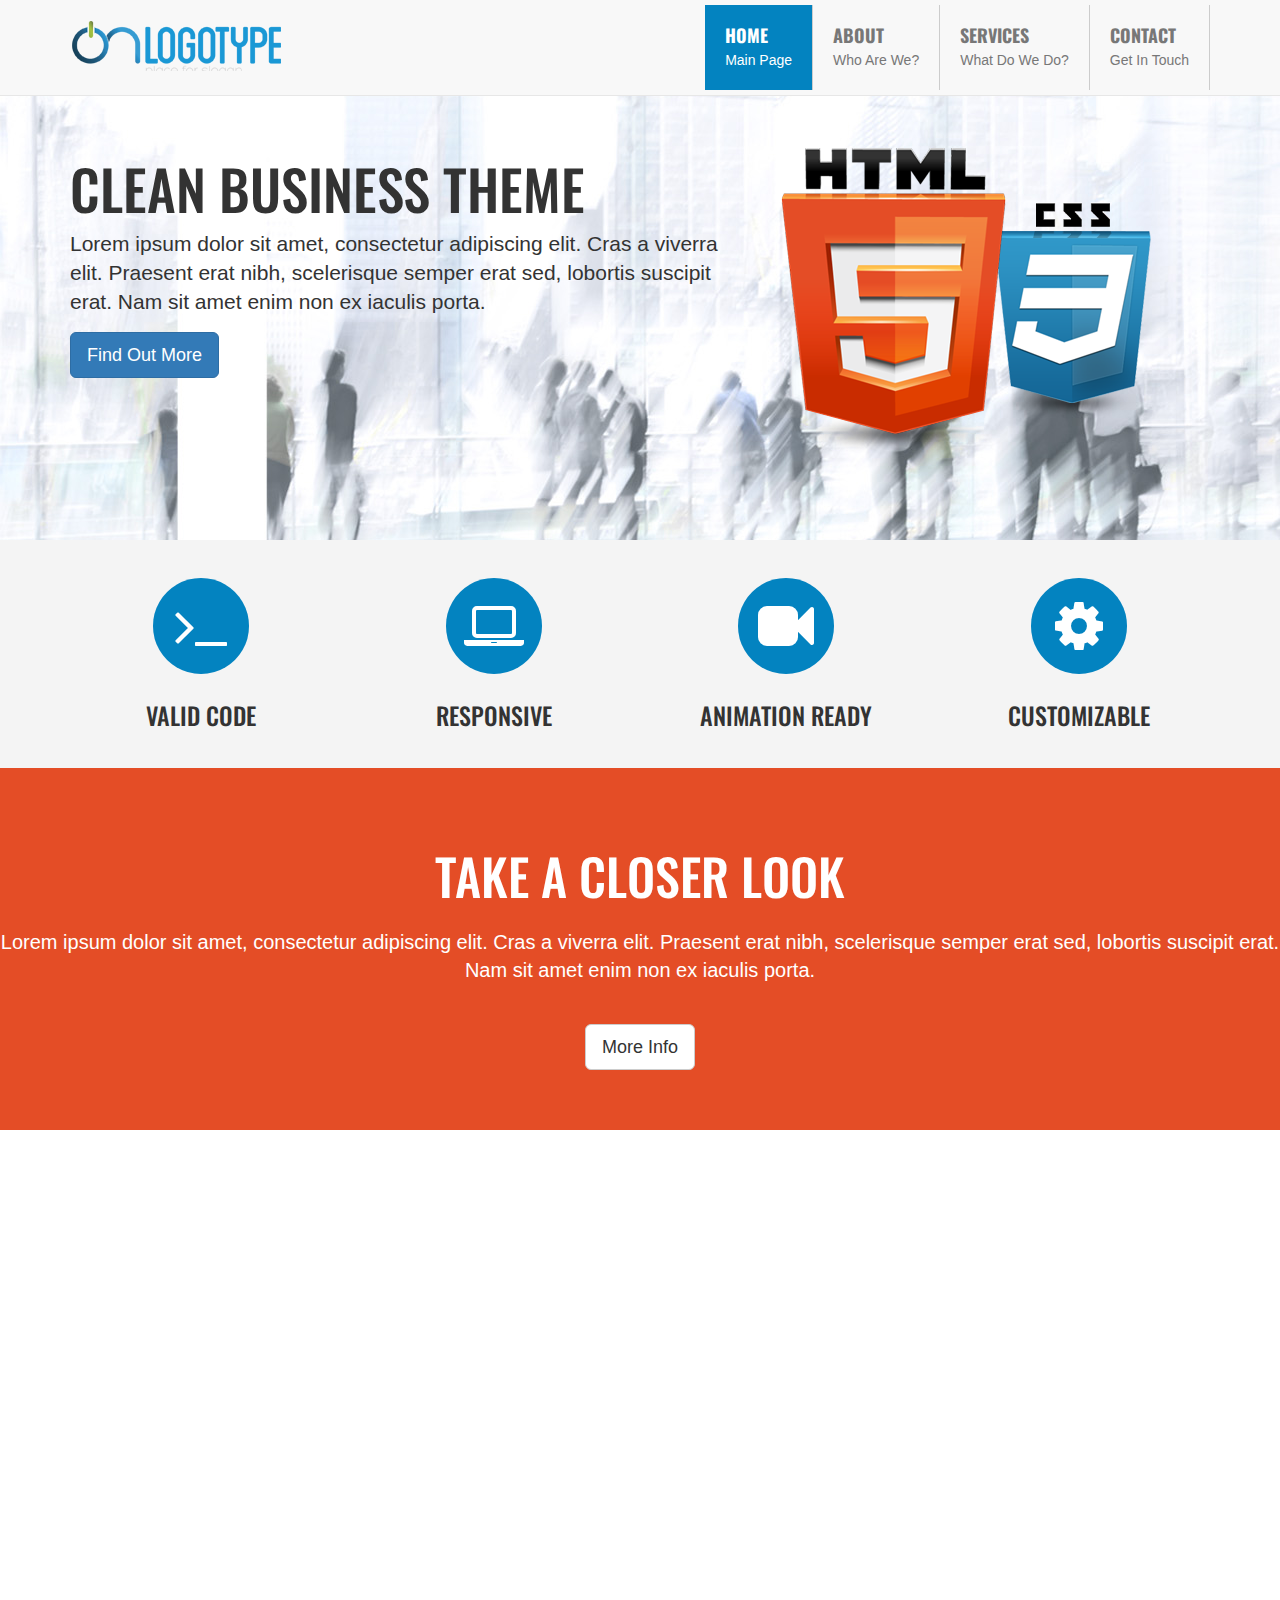
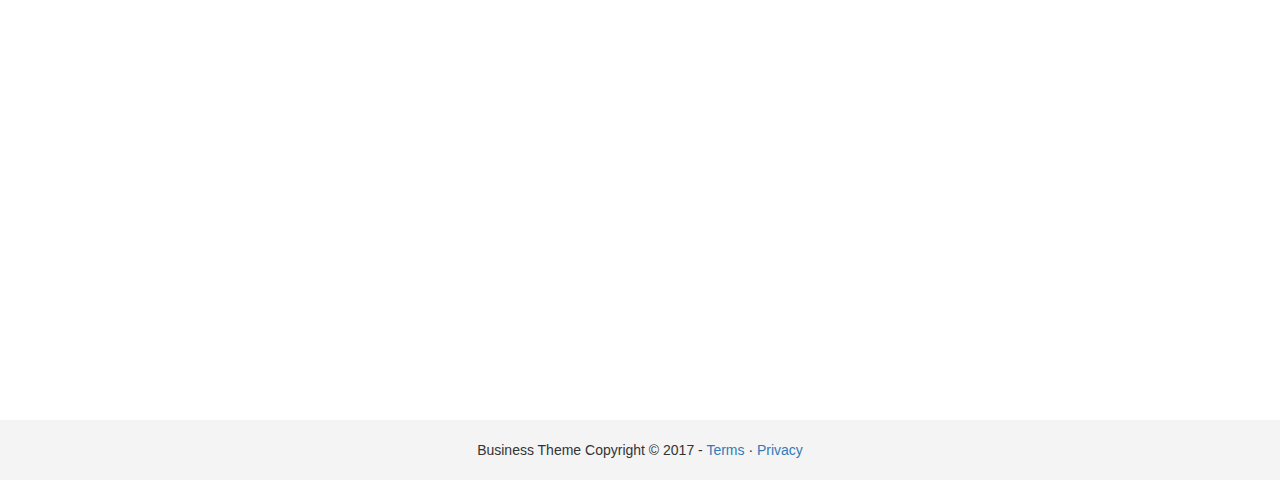
<file: index.html>
<!DOCTYPE html>
<html lang="en">
  <head>
    <meta charset="utf-8">
    <meta http-equiv="X-UA-Compatible" content="IE=edge">
    <meta name="viewport" content="width=device-width, initial-scale=1">
    <!-- The above 3 meta tags *must* come first in the head; any other head content must come *after* these tags -->
   
    <title>Business Theme</title>

    <!-- Bootstrap core CSS -->
    <link href="css/bootstrap.css" rel="stylesheet">
	  <!-- Animate styles for this template -->
    <link href="css/animate.css" rel="stylesheet">
	 <link href="css/font-awesome.css" rel="stylesheet">
    <!-- Custom styles for this template -->
    <link href="css/style.css" rel="stylesheet">
	  <link href="https://fonts.googleapis.com/css?family=Oswald:400,700" rel="stylesheet">


  </head>

  <body>

    <nav class="navbar navbar-default navbar-fixed-top">
      <div class="container">
        <div class="navbar-header">
          <button type="button" class="navbar-toggle collapsed" data-toggle="collapse" data-target="#navbar" aria-expanded="false" aria-controls="navbar">
            <span class="sr-only">Toggle navigation</span>
            <span class="icon-bar"></span>
            <span class="icon-bar"></span>
            <span class="icon-bar"></span>
          </button>
          <a class="navbar-brand logo-nav" href="#"><img src="img/logo.png"></a>
        </div>
        <div id="navbar" class="collapse navbar-collapse">
          <ul class="nav navbar-nav navbar-right">
            <li class="active"><a href="index.html">Home <span>Main Page</span></a></li>
            <li><a href="about.html">About <span>Who Are We?</span></a></li>
            <li><a href="services.html">Services <span>What Do We Do?</span></a></li>
			  <li><a href="contact.html">Contact <span>Get In Touch</span></a></li>
          </ul>
        </div><!--/.nav-collapse -->
      </div>
    </nav>

	  <section class="jumbotron">
	  	<div class="container">
		  	<div class="row">
				<div class="col-md-7">
					<div class="animated fadeInLeft">
					<h1>Clean Business Theme</h1>
					<p class="lead">Lorem ipsum dolor sit amet, consectetur adipiscing elit. Cras a viverra elit. Praesent erat nibh, scelerisque semper erat sed, lobortis suscipit erat. Nam sit amet enim non ex iaculis porta. </p>
					<a class="btn btn-primary btn-lg" href="#">Find Out More</a>
					</div>
				</div>
				
				<div class="col-md-5">
					<div class="animated fadeInUp">
					<img src="img/logos.png">
					</div>
				</div>
			</div>
		</div>
	  </section>
	  
	  
    <section class="section-gray">
	  <div class="container">
		<div class="row">
		  	<div class="col-md-3 col-sm-3 text-center">
				<span class="fa-stack fa-lg fa-4x">
					<i class="fa fa-circle fa-stack-2x fa-color"></i>
					<i class="fa fa-terminal fa-stack-1x fa-inverse"></i>
				</span>
				<h3>Valid Code</h3>
			</div>
			<div class="col-md-3 col-sm-3 text-center">
				<span class="fa-stack fa-lg fa-4x">
					<i class="fa fa-circle fa-stack-2x fa-color"></i>
					<i class="fa fa-laptop fa-stack-1x fa-inverse"></i>
				</span>
				<h3>Responsive</h3>
			</div>
			<div class="col-md-3 col-sm-3 text-center">
				<span class="fa-stack fa-lg fa-4x">
					<i class="fa fa-circle fa-stack-2x fa-color"></i>
					<i class="fa fa-video-camera fa-stack-1x fa-inverse"></i>
				</span>
				<h3>Animation Ready</h3>
			</div>
			<div class="col-md-3 col-sm-3 text-center">
				<span class="fa-stack fa-lg fa-4x">
					<i class="fa fa-circle fa-stack-2x fa-color"></i>
					<i class="fa fa-gear fa-stack-1x fa-inverse"></i>
				</span>
				<h3>Customizable</h3>
			</div>
		 </div>
	  </div>
	  
	</section>
	  
	  <section class="section-secondary slogan">
	  	<h1>Take A Closer Look</h1>
		  <p class="lead">Lorem ipsum dolor sit amet, consectetur adipiscing elit. Cras a viverra elit. Praesent erat nibh, scelerisque semper erat sed, lobortis suscipit erat. Nam sit amet enim non ex iaculis porta. </p>
		<a class="btn btn-default btn-lg" href="about.html">More Info</a>
	  </section>

	  <section>
	  <div class="container">
		  	<div class="row">
				<div class="col-md-6">
					<div class="wow fadeInLeft">
					<h2 class="page-header">
					Business Theme Includes...
					
					</h2>
					
					<ul class="feature-list">
						<li><i class="glyphicon glyphicon-ok"></i> Bootstrap 4 Framework</li>
						<li><i class="glyphicon glyphicon-ok"></i> Mobile Responsive Design</li>
						<li><i class="glyphicon glyphicon-ok"></i> Minimal Custom CSS Styles</li>
						<li><i class="glyphicon glyphicon-ok"></i> Unstyled: Add Your Own Style and Content</li>
						<li><i class="glyphicon glyphicon-ok"></i> 100% <strong>Free</strong> to Use</li>
						<li><i class="glyphicon glyphicon-ok"></i> Open Source: Use for any project, private or commercial!</li>
					</ul>
					</div>
				</div>
				
				<div class="col-md-6">
					<div class="wow fadeInRight">
					<img src="img/macbook.png" class="img-responsive">
					</div>
				</div>
			</div>
		</div>
	  </section>
	  
	  <div class="wow fadeIn">
	  	  <section class="section-primary">
	  <div class="container">
		  	<div class="row">
				<div class="col-md-6">
					<img src="img/sample1.jpg" class="img-responsive img-circle">
				</div>
				
				<div class="col-md-6">
					
					<h2 class="page-header">
					More Features Include...
					</h2>
					<ul class="feature-list">
						<li><i class="glyphicon glyphicon-ok"></i> Bootstrap 4 Framework</li>
						<li><i class="glyphicon glyphicon-ok"></i> Mobile Responsive Design</li>
						<li><i class="glyphicon glyphicon-ok"></i> Minimal Custom CSS Styles</li>
						<li><i class="glyphicon glyphicon-ok"></i> Unstyled: Add Your Own Style and Content</li>
						<li><i class="glyphicon glyphicon-ok"></i> 100% <strong>Free</strong> to Use</li>
						<li><i class="glyphicon glyphicon-ok"></i> Open Source: Use for any project, private or commercial!</li>
					</ul>
				</div>
			</div>
		</div>
	  </section>
		  </div>

	  <footer>
	  	<p>Business Theme Copyright &copy; 2017 - <a href="#">Terms</a> &middot; <a href="#">Privacy</a></p>
	  </footer>
	  
    <!-- Bootstrap core JavaScript
    ================================================== -->
    <!-- Placed at the end of the document so the pages load faster -->
    <script src="https://ajax.googleapis.com/ajax/libs/jquery/1.12.4/jquery.min.js"></script>
    <script>window.jQuery || document.write('<script src="../../assets/js/vendor/jquery.min.js"><\/script>')</script>
    <script src="js/bootstrap.js"></script>
	<script src="js/wow.js"></script>
	  <script>
              new WOW().init();
              </script>
    
  </body>
</html>
</file>
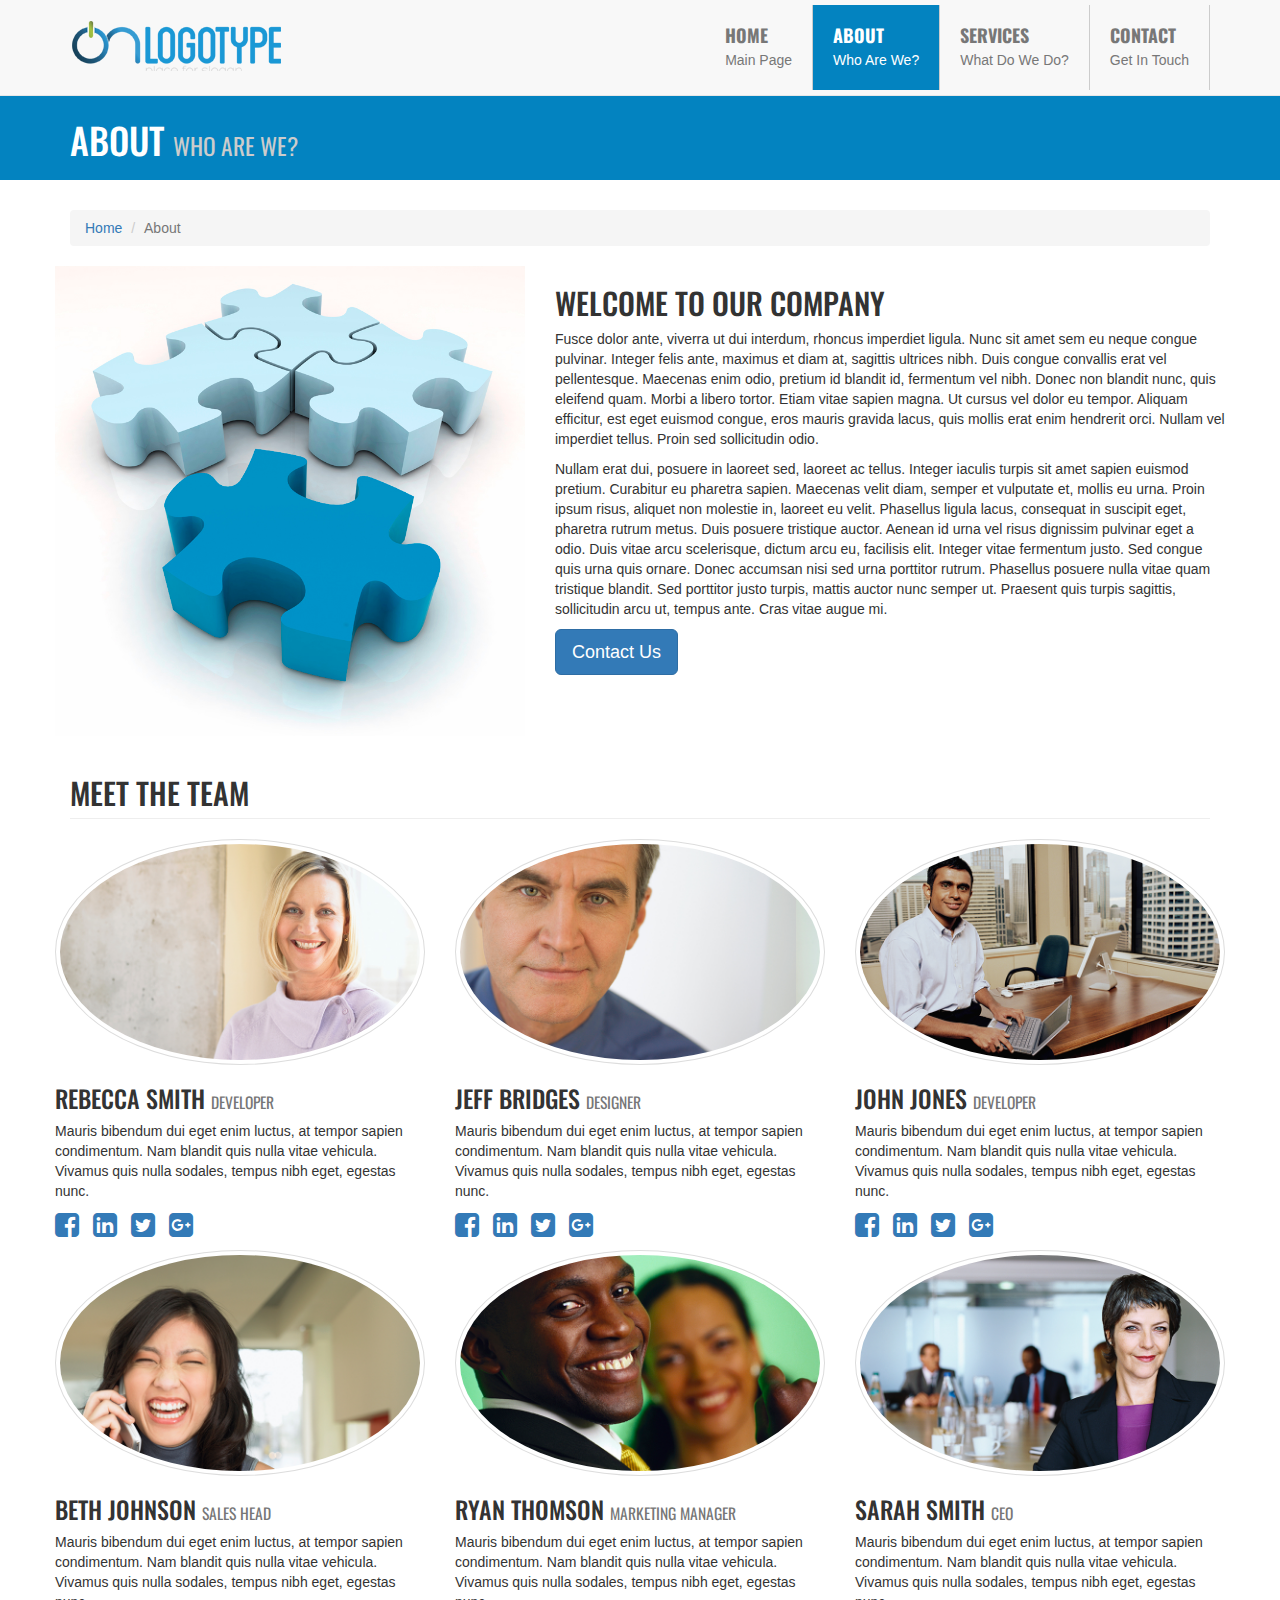
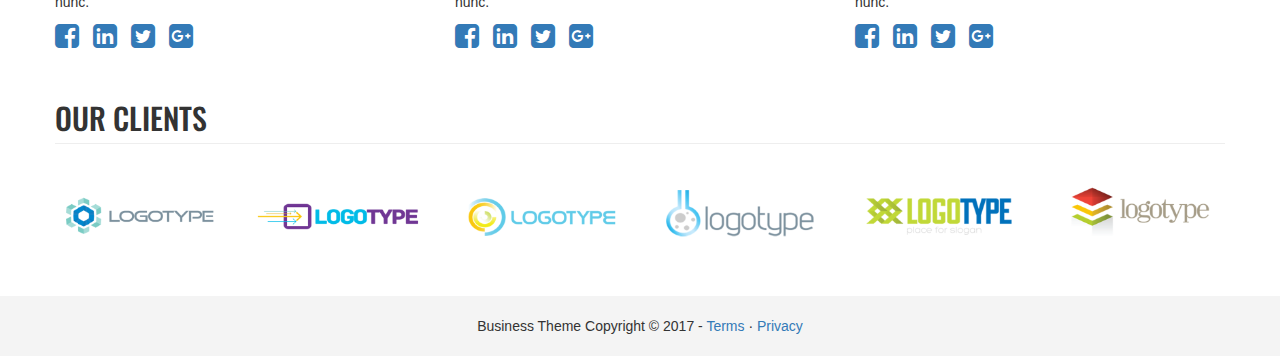
<file: about.html>
<!DOCTYPE html>
<html lang="en">
  <head>
    <meta charset="utf-8">
    <meta http-equiv="X-UA-Compatible" content="IE=edge">
    <meta name="viewport" content="width=device-width, initial-scale=1">
    <!-- The above 3 meta tags *must* come first in the head; any other head content must come *after* these tags -->
   
    <title>Business Theme</title>

    <!-- Bootstrap core CSS -->
    <link href="css/bootstrap.css" rel="stylesheet">
	  <!-- Animate styles for this template -->
    <link href="css/animate.css" rel="stylesheet">
	 <link href="css/font-awesome.css" rel="stylesheet">
    <!-- Custom styles for this template -->
    <link href="css/style.css" rel="stylesheet">
	  <link href="https://fonts.googleapis.com/css?family=Oswald:400,700" rel="stylesheet">


  </head>

  <body>

    <nav class="navbar navbar-default navbar-fixed-top">
      <div class="container">
        <div class="navbar-header">
          <button type="button" class="navbar-toggle collapsed" data-toggle="collapse" data-target="#navbar" aria-expanded="false" aria-controls="navbar">
            <span class="sr-only">Toggle navigation</span>
            <span class="icon-bar"></span>
            <span class="icon-bar"></span>
            <span class="icon-bar"></span>
          </button>
          <a class="navbar-brand logo-nav" href="#"><img src="img/logo.png"></a>
        </div>
        <div id="navbar" class="collapse navbar-collapse">
          <ul class="nav navbar-nav navbar-right">
            <li><a href="index.html">Home <span>Main Page</span></a></li>
            <li class="active"><a href="about.html">About <span>Who Are We?</span></a></li>
            <li><a href="services.html">Services <span>What Do We Do?</span></a></li>
			  <li><a href="contact.html">Contact <span>Get In Touch</span></a></li>
          </ul>
        </div><!--/.nav-collapse -->
      </div>
    </nav>

	 <section class="section-title">
	  	<div class="container">
		 	<h1>About <small>Who Are We?</small></h1>
		</div>
	  </section>
	  
	  <section>
	  	<div class="container">
		  <div class="row">
			<div class="col-md-12">
				<ol class="breadcrumb">
				  <li><a href="index.html">Home</a></li>
				 
				  <li class="active">About</li>
				</ol>
			 </div>
			  <div class="row">
				  <div class="animated fadeIn">
				  <div class="col-md-5">
					  <img src="img/puzzle.jpg" class="img-responsive">
					  
				  </div>
				  
				   <div class="col-md-7">
					   
					   <h2>Welcome To Our Company</h2>
					   <p>
						   Fusce dolor ante, viverra ut dui interdum, rhoncus imperdiet ligula. Nunc sit amet sem eu neque congue pulvinar. Integer felis ante, maximus et diam at, sagittis ultrices nibh. Duis congue convallis erat vel pellentesque. Maecenas enim odio, pretium id blandit id, fermentum vel nibh. Donec non blandit nunc, quis eleifend quam. Morbi a libero tortor. Etiam vitae sapien magna. Ut cursus vel dolor eu tempor. Aliquam efficitur, est eget euismod congue, eros mauris gravida lacus, quis mollis erat enim hendrerit orci. Nullam vel imperdiet tellus. Proin sed sollicitudin odio.</p>
					   <p>

						Nullam erat dui, posuere in laoreet sed, laoreet ac tellus. Integer iaculis turpis sit amet sapien euismod pretium. Curabitur eu pharetra sapien. Maecenas velit diam, semper et vulputate et, mollis eu urna. Proin ipsum risus, aliquet non molestie in, laoreet eu velit. Phasellus ligula lacus, consequat in suscipit eget, pharetra rutrum metus. Duis posuere tristique auctor. Aenean id urna vel risus dignissim pulvinar eget a odio. Duis vitae arcu scelerisque, dictum arcu eu, facilisis elit. Integer vitae fermentum justo. Sed congue quis urna quis ornare. Donec accumsan nisi sed urna porttitor rutrum. Phasellus posuere nulla vitae quam tristique blandit. Sed porttitor justo turpis, mattis auctor nunc semper ut. Praesent quis turpis sagittis, sollicitudin arcu ut, tempus ante. Cras vitae augue mi.
					   </p>
					   
					   
					   <a href="contact.html" class="btn btn-primary btn-lg">Contact Us</a>
				  </div>
					   </div>
			 </div>
			  
			  <div class="col-lg-12">
				  <h2 class="page-header">Meet The Team</h2>
				 </div>
			  
			<div class="row">
				<div class="col-md-4">
				<img class="img-responsive img-thumbnail img-circle" src="img/woman1.jpg">
				<h3>Rebecca Smith <small>Developer</small></h3>
				<p>Mauris bibendum dui eget enim luctus, at tempor sapien condimentum. Nam blandit quis nulla vitae vehicula. Vivamus quis nulla sodales, tempus nibh eget, egestas nunc. </p>
				<ul class="list-unstyled list-inline list-social-icons">
					<li class="tooltop-social facebook-link"><a href="#facebook-profile" data-toggle="tooltip" data-placement="top" title="Facebook"><i class="fa fa-facebook-square fa-2x"></i></a></li>
					<li class="tooltop-social linkedin-link"><a href="#linkedin-profile" data-toggle="tooltip" data-placement="top" title="Linkedin"><i class="fa fa-linkedin-square fa-2x"></i></a></li>
					<li class="tooltop-social twitter-link"><a href="#twitter-profile" data-toggle="tooltip" data-placement="top" title="Twitter"><i class="fa fa-twitter-square fa-2x"></i></a></li>
					<li class="tooltop-social google-plus-link"><a href="#google-plus-profile" data-toggle="tooltip" data-placement="top" title="Google+"><i class="fa fa-google-plus-square fa-2x"></i></a></li>
				</ul>
				</div>  
				<div class="col-md-4">
				<img class="img-responsive img-thumbnail img-circle" src="img/man1.jpg">
				<h3>Jeff Bridges <small>Designer</small></h3>
				<p>Mauris bibendum dui eget enim luctus, at tempor sapien condimentum. Nam blandit quis nulla vitae vehicula. Vivamus quis nulla sodales, tempus nibh eget, egestas nunc. </p>
				<ul class="list-unstyled list-inline list-social-icons">
					<li class="tooltop-social facebook-link"><a href="#facebook-profile" data-toggle="tooltip" data-placement="top" title="Facebook"><i class="fa fa-facebook-square fa-2x"></i></a></li>
					<li class="tooltop-social linkedin-link"><a href="#linkedin-profile" data-toggle="tooltip" data-placement="top" title="Linkedin"><i class="fa fa-linkedin-square fa-2x"></i></a></li>
					<li class="tooltop-social twitter-link"><a href="#twitter-profile" data-toggle="tooltip" data-placement="top" title="Twitter"><i class="fa fa-twitter-square fa-2x"></i></a></li>
					<li class="tooltop-social google-plus-link"><a href="#google-plus-profile" data-toggle="tooltip" data-placement="top" title="Google+"><i class="fa fa-google-plus-square fa-2x"></i></a></li>
				</ul>
				</div> 
				<div class="col-md-4">
				<img class="img-responsive img-thumbnail img-circle" src="img/man2.jpg">
				<h3>John Jones <small>Developer</small></h3>
				<p>Mauris bibendum dui eget enim luctus, at tempor sapien condimentum. Nam blandit quis nulla vitae vehicula. Vivamus quis nulla sodales, tempus nibh eget, egestas nunc. </p>
				<ul class="list-unstyled list-inline list-social-icons">
					<li class="tooltop-social facebook-link"><a href="#facebook-profile" data-toggle="tooltip" data-placement="top" title="Facebook"><i class="fa fa-facebook-square fa-2x"></i></a></li>
					<li class="tooltop-social linkedin-link"><a href="#linkedin-profile" data-toggle="tooltip" data-placement="top" title="Linkedin"><i class="fa fa-linkedin-square fa-2x"></i></a></li>
					<li class="tooltop-social twitter-link"><a href="#twitter-profile" data-toggle="tooltip" data-placement="top" title="Twitter"><i class="fa fa-twitter-square fa-2x"></i></a></li>
					<li class="tooltop-social google-plus-link"><a href="#google-plus-profile" data-toggle="tooltip" data-placement="top" title="Google+"><i class="fa fa-google-plus-square fa-2x"></i></a></li>
				</ul>
				</div> 
			  
			</div>
			  <div class="row">
				<div class="col-md-4">
				<img class="img-responsive img-thumbnail img-circle" src="img/woman2.jpg">
				<h3>Beth Johnson <small>Sales Head</small></h3>
				<p>Mauris bibendum dui eget enim luctus, at tempor sapien condimentum. Nam blandit quis nulla vitae vehicula. Vivamus quis nulla sodales, tempus nibh eget, egestas nunc. </p>
				<ul class="list-unstyled list-inline list-social-icons">
					<li class="tooltop-social facebook-link"><a href="#facebook-profile" data-toggle="tooltip" data-placement="top" title="Facebook"><i class="fa fa-facebook-square fa-2x"></i></a></li>
					<li class="tooltop-social linkedin-link"><a href="#linkedin-profile" data-toggle="tooltip" data-placement="top" title="Linkedin"><i class="fa fa-linkedin-square fa-2x"></i></a></li>
					<li class="tooltop-social twitter-link"><a href="#twitter-profile" data-toggle="tooltip" data-placement="top" title="Twitter"><i class="fa fa-twitter-square fa-2x"></i></a></li>
					<li class="tooltop-social google-plus-link"><a href="#google-plus-profile" data-toggle="tooltip" data-placement="top" title="Google+"><i class="fa fa-google-plus-square fa-2x"></i></a></li>
				</ul>
				</div>  
				<div class="col-md-4">
				<img class="img-responsive img-thumbnail img-circle" src="img/man3.jpg">
				<h3>Ryan Thomson <small>Marketing Manager</small></h3>
				<p>Mauris bibendum dui eget enim luctus, at tempor sapien condimentum. Nam blandit quis nulla vitae vehicula. Vivamus quis nulla sodales, tempus nibh eget, egestas nunc. </p>
				<ul class="list-unstyled list-inline list-social-icons">
					<li class="tooltop-social facebook-link"><a href="#facebook-profile" data-toggle="tooltip" data-placement="top" title="Facebook"><i class="fa fa-facebook-square fa-2x"></i></a></li>
					<li class="tooltop-social linkedin-link"><a href="#linkedin-profile" data-toggle="tooltip" data-placement="top" title="Linkedin"><i class="fa fa-linkedin-square fa-2x"></i></a></li>
					<li class="tooltop-social twitter-link"><a href="#twitter-profile" data-toggle="tooltip" data-placement="top" title="Twitter"><i class="fa fa-twitter-square fa-2x"></i></a></li>
					<li class="tooltop-social google-plus-link"><a href="#google-plus-profile" data-toggle="tooltip" data-placement="top" title="Google+"><i class="fa fa-google-plus-square fa-2x"></i></a></li>
				</ul>
				</div> 
				<div class="col-md-4">
				<img class="img-responsive img-thumbnail img-circle" src="img/woman3.jpg">
				<h3>Sarah Smith <small>CEO</small></h3>
				<p>Mauris bibendum dui eget enim luctus, at tempor sapien condimentum. Nam blandit quis nulla vitae vehicula. Vivamus quis nulla sodales, tempus nibh eget, egestas nunc. </p>
				<ul class="list-unstyled list-inline list-social-icons">
					<li class="tooltop-social facebook-link"><a href="#facebook-profile" data-toggle="tooltip" data-placement="top" title="Facebook"><i class="fa fa-facebook-square fa-2x"></i></a></li>
					<li class="tooltop-social linkedin-link"><a href="#linkedin-profile" data-toggle="tooltip" data-placement="top" title="Linkedin"><i class="fa fa-linkedin-square fa-2x"></i></a></li>
					<li class="tooltop-social twitter-link"><a href="#twitter-profile" data-toggle="tooltip" data-placement="top" title="Twitter"><i class="fa fa-twitter-square fa-2x"></i></a></li>
					<li class="tooltop-social google-plus-link"><a href="#google-plus-profile" data-toggle="tooltip" data-placement="top" title="Google+"><i class="fa fa-google-plus-square fa-2x"></i></a></li>
				</ul>
				</div> 
			  
			</div>
			  <!-- -->
			  <div class="row">
			  	<div class="col-lg-12">
				  <h2 class="page-header">Our Clients</h2>
				 </div>
				  
				  <div class="col-md-2 col-sm col-xs-6">
				  	<img class="img-responsive img-customer" src="img/client1.png">
				  </div>
				  
				   <div class="col-md-2 col-sm col-xs-6">
				  	<img class="img-responsive img-customer" src="img/client2.png">
				  </div>
				   <div class="col-md-2 col-sm col-xs-6">
				  	<img class="img-responsive img-customer" src="img/client3.png">
				  </div>
				   <div class="col-md-2 col-sm col-xs-6">
				  	<img class="img-responsive img-customer" src="img/client4.png">
				  </div>
				   <div class="col-md-2 col-sm col-xs-6">
				  	<img class="img-responsive img-customer" src="img/client5.png">
				  </div>
				   <div class="col-md-2 col-sm col-xs-6">
				  	<img class="img-responsive img-customer" src="img/client6.png">
				  </div>
			  
			  </div>
			  
			</div>
		 </div>
	   </section>
	  
	  <footer>
	  	<p>Business Theme Copyright &copy; 2017 - <a href="#">Terms</a> &middot; <a href="#">Privacy</a></p>
	  </footer>
	  
    <!-- Bootstrap core JavaScript
    ================================================== -->
    <!-- Placed at the end of the document so the pages load faster -->
    <script src="https://ajax.googleapis.com/ajax/libs/jquery/1.12.4/jquery.min.js"></script>
    <script>window.jQuery || document.write('<script src="../../assets/js/vendor/jquery.min.js"><\/script>')</script>
    <script src="js/bootstrap.js"></script>
	<script src="js/wow.js"></script>
	  <script>
              new WOW().init();
              </script>
    
  </body>
</html>
</file>
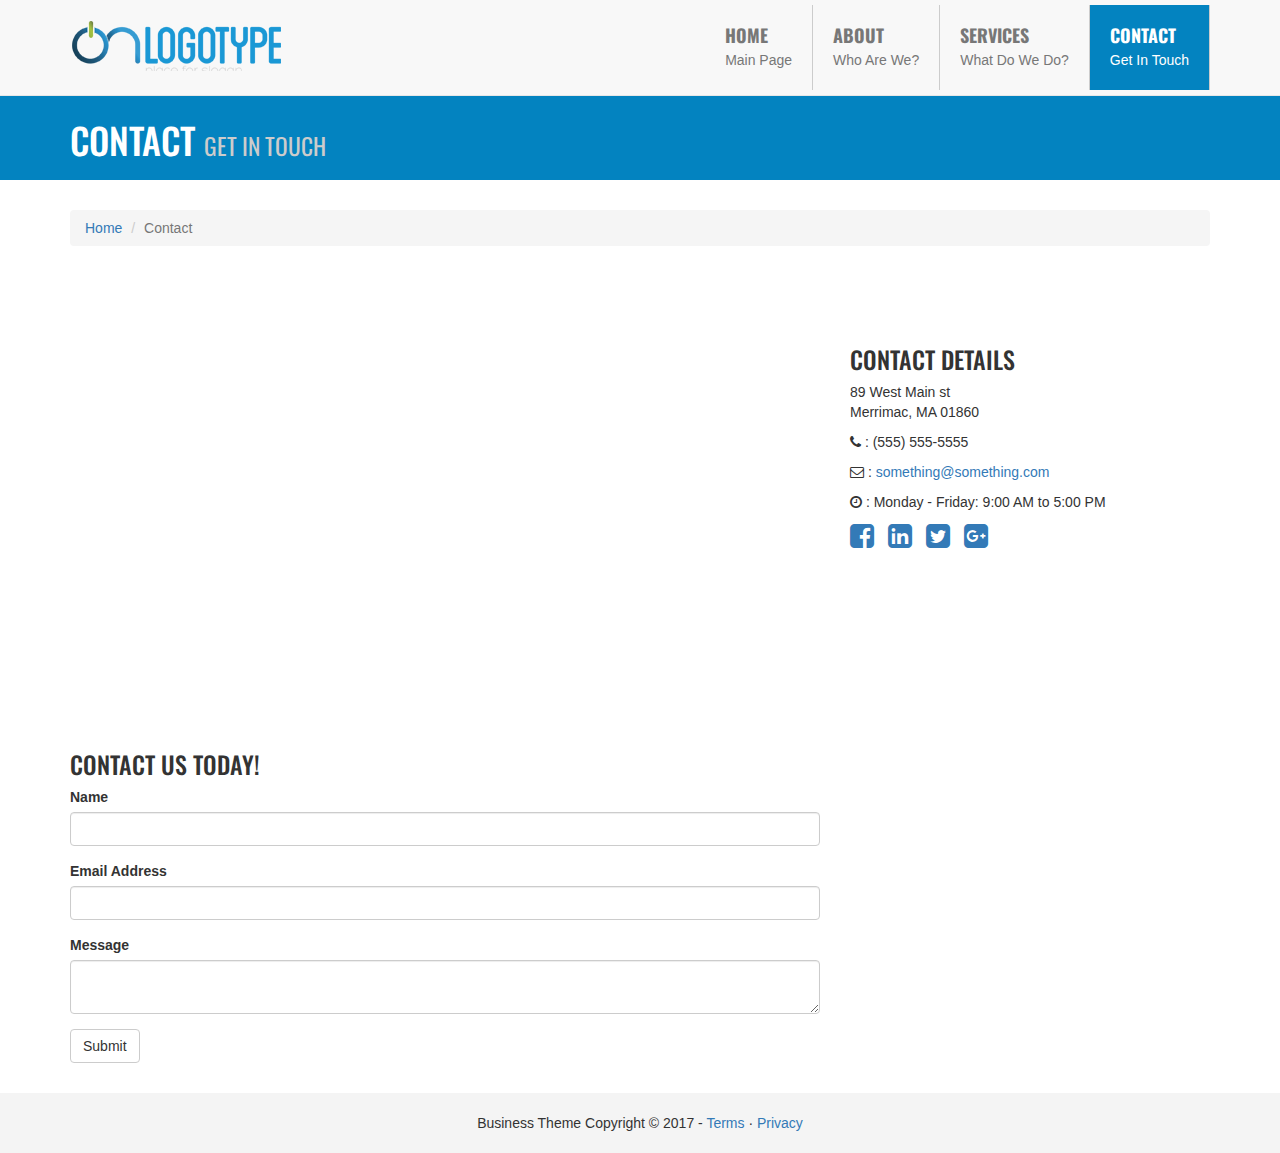
<file: contact.html>
<!DOCTYPE html>
<html lang="en">
  <head>
    <meta charset="utf-8">
    <meta http-equiv="X-UA-Compatible" content="IE=edge">
    <meta name="viewport" content="width=device-width, initial-scale=1">
    <!-- The above 3 meta tags *must* come first in the head; any other head content must come *after* these tags -->
   
    <title>Business Theme</title>

    <!-- Bootstrap core CSS -->
    <link href="css/bootstrap.css" rel="stylesheet">
	  <!-- Animate styles for this template -->
    <link href="css/animate.css" rel="stylesheet">
	 <link href="css/font-awesome.css" rel="stylesheet">
    <!-- Custom styles for this template -->
    <link href="css/style.css" rel="stylesheet">
	  <link href="https://fonts.googleapis.com/css?family=Oswald:400,700" rel="stylesheet">


  </head>

  <body>

    <nav class="navbar navbar-default navbar-fixed-top">
      <div class="container">
        <div class="navbar-header">
          <button type="button" class="navbar-toggle collapsed" data-toggle="collapse" data-target="#navbar" aria-expanded="false" aria-controls="navbar">
            <span class="sr-only">Toggle navigation</span>
            <span class="icon-bar"></span>
            <span class="icon-bar"></span>
            <span class="icon-bar"></span>
          </button>
          <a class="navbar-brand logo-nav" href="#"><img src="img/logo.png"></a>
        </div>
        <div id="navbar" class="collapse navbar-collapse">
          <ul class="nav navbar-nav navbar-right">
            <li><a href="index.html">Home <span>Main Page</span></a></li>
            <li><a href="about.html">About <span>Who Are We?</span></a></li>
            <li><a href="services.html">Services <span>What Do We Do?</span></a></li>
			  <li class="active"><a href="contact.html">Contact <span>Get In Touch</span></a></li>
          </ul>
        </div><!--/.nav-collapse -->
      </div>
    </nav>

	 <section class="section-title">
	  	<div class="container">
		 	<h1>Contact <small>Get In Touch</small></h1>
		</div>
	  </section>
	  
	  <section>
	  	<div class="container">
		  <div class="row">
			<div class="col-md-12">
				<ol class="breadcrumb">
				  <li><a href="index.html">Home</a></li>
				 
				  <li class="active">Contact</li>
				</ol>
			 </div>
			</div>
		  </div>
	  </section>
		  
		<section class="container">
			<div class="animated fadeIn">
	  		<div class="row">
				<div class="col-md-8">
					<iframe src="https://www.google.com/maps/embed?pb=!1m23!1m12!1m3!1d56131.03035075211!2d77.02267236966571!3d28.44370651795156!2m3!1f0!2f0!3f0!3m2!1i1024!2i768!4f13.1!4m8!3e6!4m5!1s0x390d188a68f919bd%3A0x70ba608203909410!2sCyber+Park%2C+Jharsa+Village%2C+Gurugram%2C+Haryana!3m2!1d28.443711!2d77.057692!4m0!5e0!3m2!1sen!2sin!4v1481536026006" width="100%" height="400 px" frameborder="0" style="border:0" allowfullscreen></iframe>
					
					<h3>Contact Us Today!</h3>
						<form>
							<div class="form-group">
								<label>Name</label>
								<input type="text" class="form-control">
							</div>
							<div class="form-group">
								<label>Email Address</label>
								<input type="email" class="form-control">
							</div>
							<div class="form-group">
								<label>Message</label>
								<textarea type="text" class="form-control"></textarea>
							</div>
							<button type="submit" class="btn btn-default">Submit</button>
					
						</form>
				</div>
				<div class="col-md-4">
					 <h3>Contact Details</h3>
                <p>
                    89 West Main st<br>Merrimac, MA 01860<br>
                </p>
                <p><i class="fa fa-phone"></i> 
                    <abbr title="Phone"></abbr>: (555) 555-5555</p>
                <p><i class="fa fa-envelope-o"></i> 
                    <abbr title="Email"></abbr>: <a href="mailto:name@example.com">something@something.com</a>
                </p>
                <p><i class="fa fa-clock-o"></i> 
                    <abbr title="Hours"></abbr>: Monday - Friday: 9:00 AM to 5:00 PM</p>
                <ul class="list-unstyled list-inline list-social-icons">
                    <li>
                        <a href="#"><i class="fa fa-facebook-square fa-2x"></i></a>
                    </li>
                    <li>
                        <a href="#"><i class="fa fa-linkedin-square fa-2x"></i></a>
                    </li>
                    <li>
                        <a href="#"><i class="fa fa-twitter-square fa-2x"></i></a>
                    </li>
                    <li>
                        <a href="#"><i class="fa fa-google-plus-square fa-2x"></i></a>
                    </li>
                </ul>
				</div>
				
			</div>
				</div>
	  	</section>		  
	  
	  <footer>
	  	<p>Business Theme Copyright &copy; 2017 - <a href="#">Terms</a> &middot; <a href="#">Privacy</a></p>
	  </footer>
	  
    <!-- Bootstrap core JavaScript
    ================================================== -->
    <!-- Placed at the end of the document so the pages load faster -->
    <script src="https://ajax.googleapis.com/ajax/libs/jquery/1.12.4/jquery.min.js"></script>
    <script>window.jQuery || document.write('<script src="../../assets/js/vendor/jquery.min.js"><\/script>')</script>
    <script src="js/bootstrap.js"></script>
	<script src="js/wow.js"></script>
	  <script>
              new WOW().init();
              </script>
    
  </body>
</html>
</file>
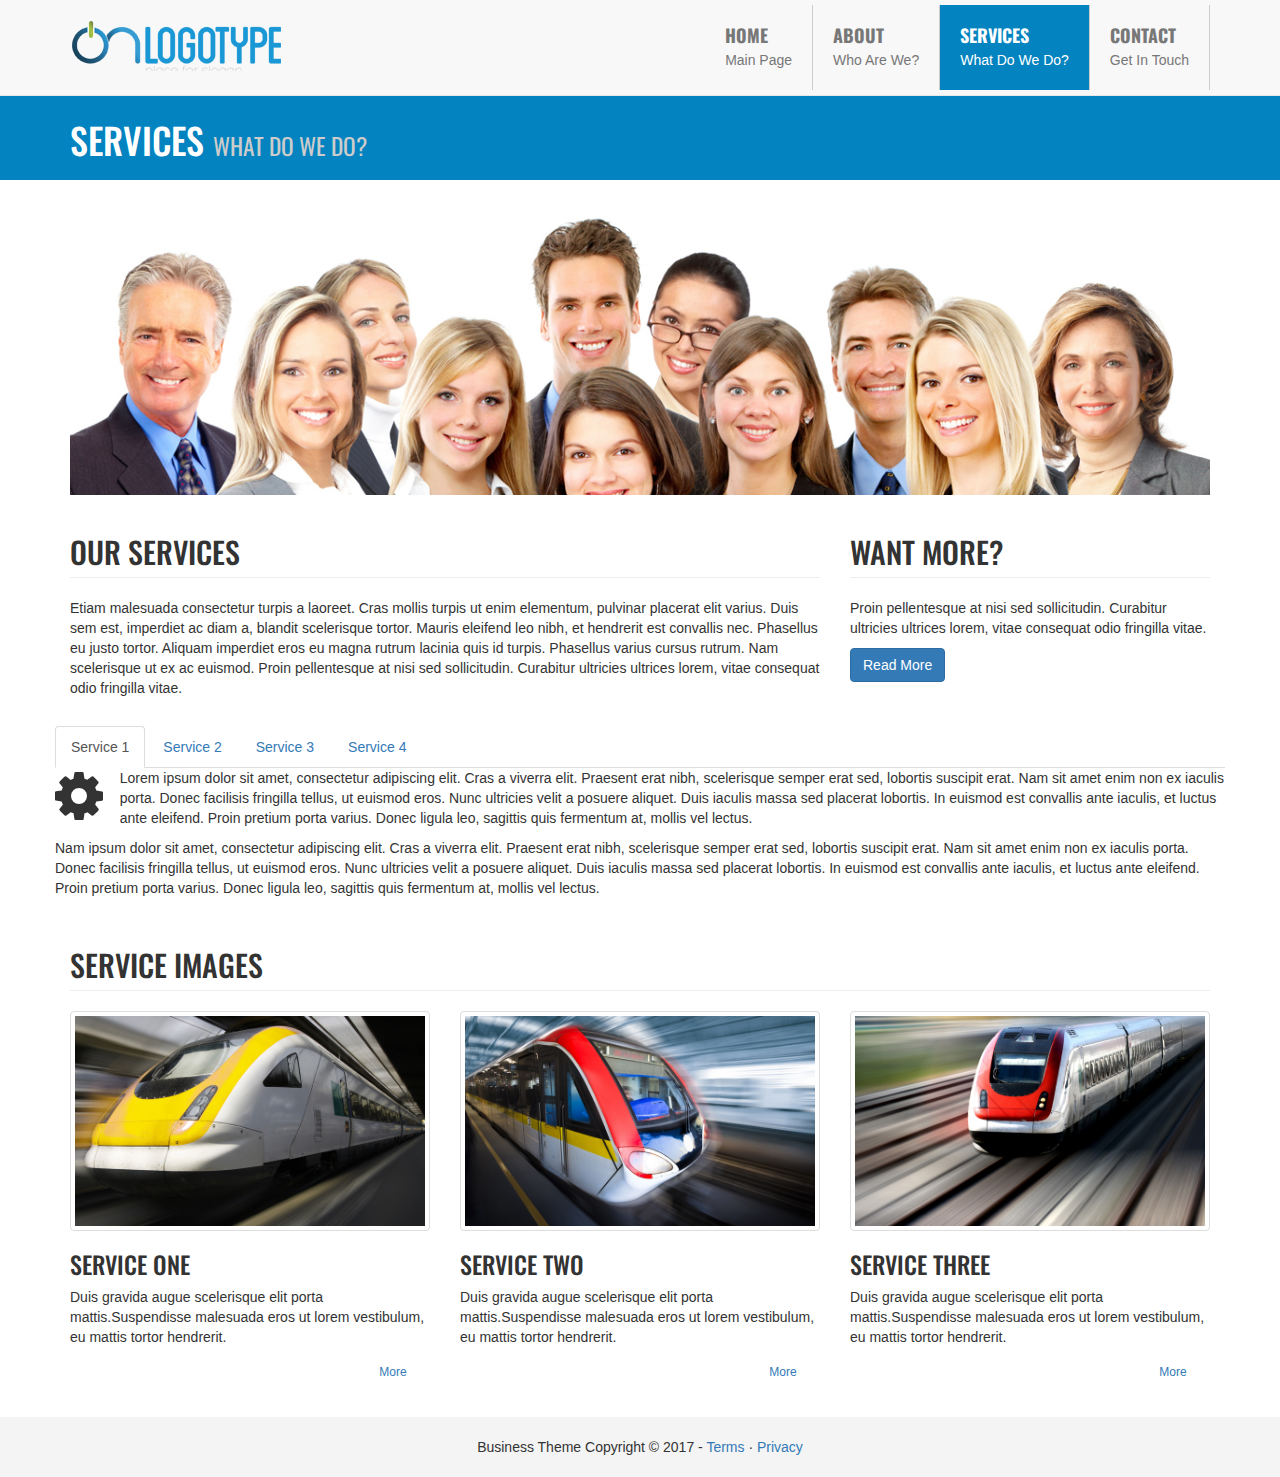
<file: services.html>
<!DOCTYPE html>
<html lang="en">
  <head>
    <meta charset="utf-8">
    <meta http-equiv="X-UA-Compatible" content="IE=edge">
    <meta name="viewport" content="width=device-width, initial-scale=1">
    <!-- The above 3 meta tags *must* come first in the head; any other head content must come *after* these tags -->
   
    <title>Business Theme</title>

    <!-- Bootstrap core CSS -->
    <link href="css/bootstrap.css" rel="stylesheet">
	  <!-- Animate styles for this template -->
    <link href="css/animate.css" rel="stylesheet">
	 <link href="css/font-awesome.css" rel="stylesheet">
    <!-- Custom styles for this template -->
    <link href="css/style.css" rel="stylesheet">
	  <link href="https://fonts.googleapis.com/css?family=Oswald:400,700" rel="stylesheet">


  </head>

  <body>

    <nav class="navbar navbar-default navbar-fixed-top">
      <div class="container">
        <div class="navbar-header">
          <button type="button" class="navbar-toggle collapsed" data-toggle="collapse" data-target="#navbar" aria-expanded="false" aria-controls="navbar">
            <span class="sr-only">Toggle navigation</span>
            <span class="icon-bar"></span>
            <span class="icon-bar"></span>
            <span class="icon-bar"></span>
          </button>
          <a class="navbar-brand logo-nav" href="#"><img src="img/logo.png"></a>
        </div>
        <div id="navbar" class="collapse navbar-collapse">
          <ul class="nav navbar-nav navbar-right">
            <li><a href="index.html">Home <span>Main Page</span></a></li>
            <li><a href="about.html">About <span>Who Are We?</span></a></li>
            <li class="active"><a href="services.html">Services <span>What Do We Do?</span></a></li>
			  <li><a href="contact.html">Contact <span>Get In Touch</span></a></li>
          </ul>
        </div><!--/.nav-collapse -->
      </div>
    </nav>

	 <section class="section-title">
	  	<div class="container">
		 	<h1>Services <small>What Do We Do?</small></h1>
		</div>
	  </section>
	  
	 <section>
	  	<div class="container">
			<div class="animated fadeIn">
		  <div class="row">
			<div class="col-md-12">
				<img src="img/people.jpg" class="img-responsive">
				
			 </div>
			 
			</div>
			<div class="row">
				<div class="col-md-8">
					<h2 class="page-header">Our Services</h2>
					<p>Etiam malesuada consectetur turpis a laoreet. Cras mollis turpis ut enim elementum, pulvinar placerat elit varius. Duis sem est, imperdiet ac diam a, blandit scelerisque tortor. Mauris eleifend leo nibh, et hendrerit est convallis nec. Phasellus eu justo tortor. Aliquam imperdiet eros eu magna rutrum lacinia quis id turpis. Phasellus varius cursus rutrum. Nam scelerisque ut ex ac euismod. Proin pellentesque at nisi sed sollicitudin. Curabitur ultricies ultrices lorem, vitae consequat odio fringilla vitae. </p>
				</div>
				<div class="col-md-4">
					<h2 class="page-header">Want More?</h2>
					<p>Proin pellentesque at nisi sed sollicitudin. Curabitur ultricies ultrices lorem, vitae consequat odio fringilla vitae. </p>
					<a class="btn btn-primary" href="#">Read More</a>
				</div>
			</div>
			<div class="row">
				<div>

					  <!-- Nav tabs -->
					  <ul class="nav nav-tabs" role="tablist">
						<li role="presentation" class="active"><a href="#home" aria-controls="home" role="tab" data-toggle="tab">Service 1</a></li>
						<li role="presentation"><a href="#profile" aria-controls="profile" role="tab" data-toggle="tab">Service 2</a></li>
						<li role="presentation"><a href="#messages" aria-controls="messages" role="tab" data-toggle="tab">Service 3</a></li>
						<li role="presentation"><a href="#settings" aria-controls="settings" role="tab" data-toggle="tab">Service 4</a></li>
					  </ul>

					  <!-- Tab panes -->
					  <div class="tab-content">
						<div role="tabpanel" class="tab-pane active" id="home">
						  <i class="fa fa-gear pull-left fa-4x"></i>
						  	<p>Lorem ipsum dolor sit amet, consectetur adipiscing elit. Cras a viverra elit. Praesent erat nibh, scelerisque semper erat sed, lobortis suscipit erat. Nam sit amet enim non ex iaculis porta. Donec facilisis fringilla tellus, ut euismod eros. Nunc ultricies velit a posuere aliquet. Duis iaculis massa sed placerat lobortis. In euismod est convallis ante iaculis, et luctus ante eleifend. Proin pretium porta varius. Donec ligula leo, sagittis quis fermentum at, mollis vel lectus.</p>
							<p>Nam ipsum dolor sit amet, consectetur adipiscing elit. Cras a viverra elit. Praesent erat nibh, scelerisque semper erat sed, lobortis suscipit erat. Nam sit amet enim non ex iaculis porta. Donec facilisis fringilla tellus, ut euismod eros. Nunc ultricies velit a posuere aliquet. Duis iaculis massa sed placerat lobortis. In euismod est convallis ante iaculis, et luctus ante eleifend. Proin pretium porta varius. Donec ligula leo, sagittis quis fermentum at, mollis vel lectus.</p>
						  </div>
						<div role="tabpanel" class="tab-pane" id="profile">
						   <i class="fa fa-gear pull-left fa-4x"></i>
							<p>
						  	Nullam erat dui, posuere in laoreet sed, laoreet ac tellus. Integer iaculis turpis sit amet sapien euismod pretium. Curabitur eu pharetra sapien. Maecenas velit diam, semper et vulputate et, mollis eu urna. Proin ipsum risus, aliquet non molestie in, laoreet eu velit. Phasellus ligula lacus, consequat in suscipit eget, pharetra rutrum metus. Duis posuere tristique auctor. Aenean id urna vel risus dignissim pulvinar eget a odio.</p><p> Duis vitae arcu scelerisque, dictum arcu eu, facilisis elit. Integer vitae fermentum justo. Sed congue quis urna quis ornare. Donec accumsan nisi sed urna porttitor rutrum. Phasellus posuere nulla vitae quam tristique blandit. Sed porttitor justo turpis, mattis auctor nunc semper ut. Praesent quis turpis sagittis, sollicitudin arcu ut, tempus ante. Cras vitae augue mi.</p></div>
						<div role="tabpanel" class="tab-pane" id="messages">
						   <i class="fa fa-gear pull-left fa-4x"></i>
						  	<p>Etiam malesuada consectetur turpis a laoreet. Cras mollis turpis ut enim elementum, pulvinar placerat elit varius. Duis sem est, imperdiet ac diam a, blandit scelerisque tortor. Mauris eleifend leo nibh, et hendrerit est convallis nec. Phasellus eu justo tortor.</p><p> Aliquam imperdiet eros eu magna rutrum lacinia quis id turpis. Phasellus varius cursus rutrum. Nam scelerisque ut ex ac euismod. Proin pellentesque at nisi sed sollicitudin. Curabitur ultricies ultrices lorem, vitae consequat odio fringilla vitae.</p></div>
						<div role="tabpanel" class="tab-pane" id="settings">
						   <i class="fa fa-gear pull-left fa-4x"></i>
						  	<p>Fusce dolor ante, viverra ut dui interdum, rhoncus imperdiet ligula. Nunc sit amet sem eu neque congue pulvinar. Integer felis ante, maximus et diam at, sagittis ultrices nibh. Duis congue convallis erat vel pellentesque. Maecenas enim odio, pretium id blandit id, fermentum vel nibh. Donec non blandit nunc, quis eleifend quam. Morbi a libero tortor.</p> <p>Etiam vitae sapien magna. Ut cursus vel dolor eu tempor. Aliquam efficitur, est eget euismod congue, eros mauris gravida lacus, quis mollis erat enim hendrerit orci. Nullam vel imperdiet tellus. Proin sed sollicitudin odio.</p></div>
					  </div>

					</div>
			</div>
			<div class="row">
				<div class="col-lg-12">
					<h2 class="page-header">Service Images</h2>
				</div>
				<div class="col-sm-4">
					<img class="img-responsive img-thumbnail" src="img/train1.jpg">
					<h3>Service One</h3>
					<p>Duis gravida augue scelerisque elit porta mattis.Suspendisse malesuada eros ut lorem vestibulum, eu mattis tortor hendrerit.</p>
					<a class="btn btn-link btn-sm pull-right">More <i class="fa-angle-right"></i></a>
				</div>
				<div class="col-sm-4">
					<img class="img-responsive img-thumbnail" src="img/train2.jpg">
					<h3>Service Two</h3>
					<p>Duis gravida augue scelerisque elit porta mattis.Suspendisse malesuada eros ut lorem vestibulum, eu mattis tortor hendrerit.</p>
					<a class="btn btn-link btn-sm pull-right">More <i class="fa-angle-right"></i></a>
				</div>
				<div class="col-sm-4">
					<img class="img-responsive img-thumbnail" src="img/train3.jpg">
					<h3>Service Three</h3>
					<p>Duis gravida augue scelerisque elit porta mattis.Suspendisse malesuada eros ut lorem vestibulum, eu mattis tortor hendrerit.</p>
					<a class="btn btn-link btn-sm pull-right">More <i class="fa-angle-right"></i></a>
				</div>
			</div>
		 </div>
			</div>
	   </section>
			  
	  
	  <footer>
	  	<p>Business Theme Copyright &copy; 2017 - <a href="#">Terms</a> &middot; <a href="#">Privacy</a></p>
	  </footer>
	  
    <!-- Bootstrap core JavaScript
    ================================================== -->
    <!-- Placed at the end of the document so the pages load faster -->
    <script src="https://ajax.googleapis.com/ajax/libs/jquery/1.12.4/jquery.min.js"></script>
    <script>window.jQuery || document.write('<script src="../../assets/js/vendor/jquery.min.js"><\/script>')</script>
    <script src="js/bootstrap.js"></script>
	<script src="js/wow.js"></script>
	  <script>
              new WOW().init();
              </script>
    
  </body>
</html>
</file>
<file: css/style.css>
body {
  padding-top: 90px;
}

section{
	padding: 30px 0;
}

.section-gray{
	background: #f4f4f4;
}

.section-primary{
	background: #0383c0;
	color: #fff;
	padding: 60px 0;
}


.section-secondary{
	background: #e44d26;
	color: #fff;
	padding: 60px 0;
}

.section-title{
	padding: 10px;
	background: #0383c0;
	color: #fff;
}

.section-title small{
	color: #ccc !important;
}


.nav{
	margin-top:18px;
}

.slogan{
	text-align: center;
}

.slogan h1{
	font-size: 50px;
	margin-bottom: 25px;
}

.slogan p{
	font-size: 20px;
}

.slogan a{
	margin-top: 20px;
}
.navbar{
	min-height: 90px;
	margin-bottom: 0 !important;
}

.navbar-brand{
	height: auto;
	padding-top: 15px;
	margin: 0;
}

.navbar-nav{
	margin:0;
	padding: 0;
}

.navbar-nav li{
	padding-top: 5px;
	padding-bottom: 5px;
}

.navbar-nav > li > a{
	padding: 20px;
	font-size: 18px;
	font-weight: bold;
	border-right: 1px solid #ccc;
	text-transform: uppercase;
	font-family: 'Oswald', sans-serif;
}

.navbar-nav > li > a > span{
	margin:5px 0 0 0;
	padding: 0;
	font-size: 14px;
	display: block;
	font-weight: normal;
	font-family: arial;
	text-transform: none;
}


.navbar-nav a:hover,.navbar-default .navbar-nav > .active > a, .navbar-default .navbar-nav > .active > a:hover, .navbar-default .navbar-nav > .active > a:focus {
	background: #0383c0 !important;
	color: white !important;
}

.jumbotron{
	margin: 0 !important;
	min-height: 450px;
	background: url(../img/bg.jpg) no-repeat;
}

h1,h2,h3{
	text-transform: uppercase;
		font-family: 'Oswald', sans-serif;
}

.jumbotron h1{
	font-size: 55px;
}

.fa-color{
	color: #0383c0;
}

.feature-list li{
	list-style: none;
	font-size: 18px;
	line-height: 2em;
}

footer{
	text-align: center;
	height: 60px;
	background: #f4f4f4;
	padding-top: 20px;
}

@media(max-width:990px){
	.navbar-header{
		float: none;
	}
	.navbar-left, .navbar-right{
		float:none !important;
	}
	
	.navbar-toggle{
		display:block;
	}
	navbar-collapse{
		border-top: 1px solid transparent;
		box-shadow:inset 0 1px 0 rgba(255,255,255,0.1);
	}
	
	.navbar-fixed-top{
		top:0;
		border-width: 0 0 1px;
	}
	
	.navbar-collapse.collapse{
		display: none !important;
	}
	
	.navbar-nav{
		float: none;
		margin-top: 7.5px;
	}
	
	.navbar-nav > li{
		float: none;
	}
	
	
	.navbar-nav > li > a{
		padding-top: 10px;
		padding-bottom: 10px;
	}
	
	.collapse.in{
		display:block !important;
	}
}

@media(max-width:768px){
	.jumbotron{
		min-height:300px;
	}
	
	.jumbotron img{
		display:none;
	}
}
</file>
